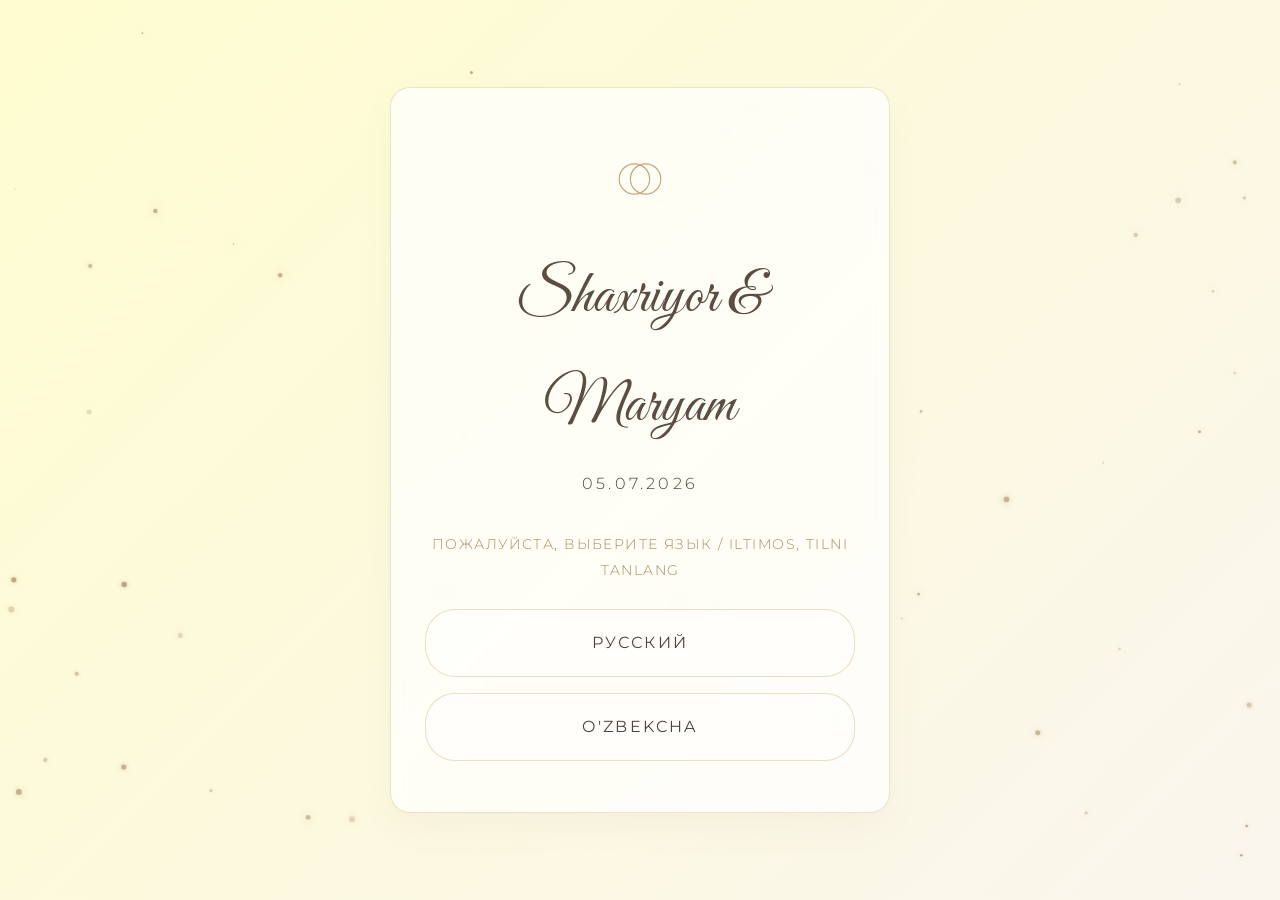
<file: index.html>
<!DOCTYPE html>
<html lang="ru">
<head>
  <meta charset="UTF-8">
  <meta name="viewport" content="width=device-width, initial-scale=1.0">
  <title>Shaxriyor & Maryam — Свадебное приглашение / Nikoh taklifnomasi</title>
  <meta name="description" content="Электронное приглашение на свадьбу Шахриёра и Марьям. 5 июля 2026. / Shaxriyor va Maryamning nikoh oqshomiga taklifnoma. 5-iyul 2026.">
  <meta property="og:title" content="Shaxriyor & Maryam — Wedding Invitation">
  <meta property="og:description" content="Желаем разделить наше счастье с вами / Baxtimizni siz bilan baham ko'rishni xohlaymiz">
  <meta property="og:type" content="website">
  <!-- Stylesheets -->
  <link rel="stylesheet" href="css/main.css">
  <link rel="stylesheet" href="css/index.css">
  <link rel="icon" type="image/svg+xml" href="assets/rings-favicon.svg" sizes="any">
</head>
<body>

  <div class="gateway-wrapper">
    <!-- Floating Gold Particles Canvas Background -->
    <canvas id="particles-canvas"></canvas>

    <!-- Glassmorphic Card Container -->
    <div class="gateway-content">
      
      <!-- Interlocked Rings Logo -->
      <div class="gateway-logo">
        <svg viewBox="0 0 100 100" width="100%" height="100%">
          <!-- Left Ring -->
          <path d="M38,50 C38,39.5 46.5,31 57,31 C67.5,31 76,39.5 76,50 C76,60.5 67.5,69 57,69 C46.5,69 38,60.5 38,50 Z" />
          <!-- Right Ring -->
          <path d="M24,50 C24,39.5 32.5,31 43,31 C53.5,31 62,39.5 62,50 C62,60.5 53.5,69 43,69 C32.5,69 24,60.5 24,50 Z" />
        </svg>
      </div>

      <h1 class="gateway-title">Shaxriyor & Maryam</h1>
      <p class="gateway-subtitle">05.07.2026</p>

      <div class="lang-box">
        <p class="lang-prompt">ПОЖАЛУЙСТА, ВЫБЕРИТЕ ЯЗЫК / ILTIMOS, TILNI TANLANG</p>
        
        <div class="lang-buttons">
          <a href="ru.html" class="lang-btn">Русский</a>
          <a href="uz.html" class="lang-btn">O'zbekcha</a>
        </div>
      </div>

    </div>
  </div>

  <!-- HTML5 Canvas Particle Logic -->
  <script>
    document.addEventListener('DOMContentLoaded', () => {
      const canvas = document.getElementById('particles-canvas');
      const ctx = canvas.getContext('2d');

      // Set canvas size
      function resizeCanvas() {
        canvas.width = window.innerWidth;
        canvas.height = window.innerHeight;
      }
      resizeCanvas();
      window.addEventListener('resize', resizeCanvas);

      // Particle Class
      class Particle {
        constructor() {
          this.reset();
        }

        reset() {
          this.x = Math.random() * canvas.width;
          this.y = canvas.height + Math.random() * 50; // Start below screen
          this.size = Math.random() * 2.5 + 0.5; // Fine size
          this.speedY = -(Math.random() * 0.8 + 0.2); // Slow upward speed
          this.speedX = Math.random() * 0.4 - 0.2; // Gentle drift
          this.alpha = Math.random() * 0.5 + 0.3; // Random opacity
          this.fadeSpeed = Math.random() * 0.002 + 0.001;
        }

        update() {
          this.y += this.speedY;
          this.x += this.speedX;
          this.alpha -= this.fadeSpeed;

          // Reset particle if off-screen or faded
          if (this.y < -20 || this.alpha <= 0) {
            this.reset();
          }
        }

        draw() {
          ctx.save();
          ctx.globalAlpha = this.alpha;
          ctx.shadowBlur = Math.random() * 6 + 3;
          ctx.shadowColor = '#C5A880'; // Soft antique gold glow
          ctx.fillStyle = '#A38A67'; // Soft bronze-gold dust body
          ctx.beginPath();
          ctx.arc(this.x, this.y, this.size, 0, Math.PI * 2);
          ctx.fill();
          ctx.restore();
        }
      }

      // Initialize particles array
      const maxParticles = 65;
      const particles = [];
      for (let i = 0; i < maxParticles; i++) {
        particles.push(new Particle());
        // Randomize initial positions so they don't all rise from bottom initially
        particles[i].y = Math.random() * canvas.height;
      }

      // Animation Loop
      function animate() {
        ctx.clearRect(0, 0, canvas.width, canvas.height);
        
        particles.forEach(p => {
          p.update();
          p.draw();
        });
        
        requestAnimationFrame(animate);
      }
      animate();

      // ----------------------------------------------------
      // Premium Dynamic SPA Transition & Autoplay Logic
      // ----------------------------------------------------
      
      // Temporary wrapper to execute DOMContentLoaded handlers immediately if document is already loaded
      const originalAddEventListener = document.addEventListener;
      document.addEventListener = function(type, listener, options) {
        if (type === 'DOMContentLoaded' && document.readyState !== 'loading') {
          setTimeout(() => {
            listener({ type: 'DOMContentLoaded', target: document });
          }, 1);
        } else {
          originalAddEventListener.call(this, type, listener, options);
        }
      };

      function loadPage(url) {
        fetch(url)
          .then(res => res.text())
          .then(html => {
            const parser = new DOMParser();
            const doc = parser.parseFromString(html, 'text/html');
            
            // Update title and language attribute
            document.title = doc.title;
            document.documentElement.lang = doc.documentElement.lang;
            
            // Load and append stylesheets from the fetched page
            const currentStyles = Array.from(document.querySelectorAll('link[rel="stylesheet"]')).map(l => l.getAttribute('href'));
            doc.querySelectorAll('link[rel="stylesheet"]').forEach(link => {
              const href = link.getAttribute('href');
              if (!currentStyles.includes(href)) {
                const newLink = document.createElement('link');
                newLink.rel = 'stylesheet';
                newLink.href = href;
                document.head.appendChild(newLink);
              }
            });
            
            // Smoothly fade out the current gateway wrapper
            const content = document.querySelector('.gateway-content');
            if (content) {
              content.style.transition = 'opacity 0.6s cubic-bezier(0.25, 1, 0.5, 1), transform 0.6s cubic-bezier(0.25, 1, 0.5, 1)';
              content.style.opacity = '0';
              content.style.transform = 'translateY(-30px)';
            }
            
            setTimeout(() => {
              // Completely replace the body content with the new page's body content
              document.body.innerHTML = doc.body.innerHTML;
              
              // Load and execute scripts in strict order
              const scripts = Array.from(doc.querySelectorAll('script'));
              
              function loadScript(index) {
                if (index >= scripts.length) return;
                const script = scripts[index];
                const newScript = document.createElement('script');
                
                // Copy script attributes
                Array.from(script.attributes).forEach(attr => {
                  newScript.setAttribute(attr.name, attr.value);
                });
                
                if (script.src) {
                  newScript.onload = () => loadScript(index + 1);
                  newScript.onerror = () => loadScript(index + 1);
                  document.body.appendChild(newScript);
                } else {
                  newScript.textContent = script.textContent;
                  document.body.appendChild(newScript);
                  loadScript(index + 1);
                }
              }
              
              loadScript(0);
              
              // Smoothly push history state to change the URL without page reload
              history.pushState(null, '', url);
            }, 600);
          })
          .catch(err => {
            console.error('Error in SPA page transition, falling back to direct navigation:', err);
            window.location.href = url;
          });
      }

      // Attach click listeners to language buttons
      const langBtns = document.querySelectorAll('.lang-btn');
      langBtns.forEach(btn => {
        btn.addEventListener('click', (e) => {
          e.preventDefault();
          const targetUrl = btn.getAttribute('href');
          
          // Force audio to play on the newly loaded page
          localStorage.setItem('musicPaused', 'false');
          
          loadPage(targetUrl);
        });
      });

      // Handle popstate for clean back-button navigation back to the language gateway
      window.addEventListener('popstate', () => {
        window.location.reload();
      });
    });
  </script>
</body>
</html>
</file>
<file: css/main.css>
/* CSS Design System for Shaxriyor & Maryam Wedding Invitation */

@import url('https://fonts.googleapis.com/css2?family=Allura&family=Great+Vibes&family=Montserrat:wght@300;400;500;600&family=Playfair+Display:ital,wght@0,400;0,500;0,600;1,400;1,500&display=swap');

:root {
  --bg-cream: #FAF6EE; /* Exquisite light warm cream background */
  --bg-cream-light: #FFFDD0; /* Soft rich cream highlight (FFFDD0) */
  --bg-cream-dark: #F3EFE0; /* Soft cream shadow / delicate sand beige */
  --primary-emerald: #5C4D42; /* Soft warm mocha/taupe for headers and primary elements */
  --primary-emerald-light: #8C7767; /* Soft sand / warm taupe */
  --accent-gold: #C5A880; /* Delicate antique champagne gold */
  --accent-gold-dark: #A88B60; /* Softer antique gold */
  --accent-gold-light: #FAF4E5; /* Softest warm cream gold */
  --text-charcoal: #504339; /* Deep warm espresso for extremely gentle and readable text */
  --text-light: #FFFDF6; /* Creamy light text for dark buttons */
  --card-glass: rgba(255, 255, 255, 0.72); /* Translucent soft cream-white glass */
  --shadow-gold: 0 12px 40px rgba(197, 168, 128, 0.08); /* Delicate gold-champagne shadow */
  --shadow-soft: 0 15px 35px rgba(109, 90, 76, 0.05); /* Soft shadows for 3D elements */
  --transition-smooth: all 0.6s cubic-bezier(0.16, 1, 0.3, 1);
  --transition-fast: all 0.3s cubic-bezier(0.25, 0.8, 0.25, 1);
}

/* Background Canvas styling */
#bg-particles {
  position: fixed;
  top: 0;
  left: 0;
  width: 100vw;
  height: 100vh;
  z-index: 0;
  pointer-events: none;
}

/* Base Styles */
* {
  box-sizing: border-box;
  margin: 0;
  padding: 0;
}

html, body {
  width: 100%;
  overflow-x: hidden;
  background-color: var(--bg-cream);
  color: var(--text-charcoal);
  font-family: 'Montserrat', sans-serif;
  font-size: 1.05rem;
  font-weight: 300;
  line-height: 1.8;
  letter-spacing: 0.02em;
  scroll-behavior: smooth;
  -webkit-font-smoothing: antialiased;
}

h1, h2, h3, .heading-serif {
  font-family: 'Playfair Display', serif;
  font-weight: 400;
  letter-spacing: 0.08em;
  color: var(--primary-emerald);
}

.subheading-italic {
  font-family: 'Playfair Display', serif;
  font-style: italic;
  color: var(--accent-gold-dark);
}

/* Animations & Keyframes */
@keyframes float {
  0% { transform: translateY(0px) rotate(0deg); }
  50% { transform: translateY(-15px) rotate(3deg); }
  100% { transform: translateY(0px) rotate(0deg); }
}

@keyframes float-reverse {
  0% { transform: translateY(0px) rotate(0deg); }
  50% { transform: translateY(12px) rotate(-3deg); }
  100% { transform: translateY(0px) rotate(0deg); }
}

@keyframes pulse-gold {
  0% { box-shadow: 0 0 0 0 rgba(223, 186, 115, 0.4); }
  70% { box-shadow: 0 0 0 15px rgba(223, 186, 115, 0); }
  100% { box-shadow: 0 0 0 0 rgba(223, 186, 115, 0); }
}

@keyframes gold-sparkle {
  0% { opacity: 0.3; transform: scale(0.8); }
  50% { opacity: 1; transform: scale(1.2); }
  100% { opacity: 0.3; transform: scale(0.8); }
}

@keyframes line-draw {
  from { width: 0; }
  to { width: 100px; }
}

/* CSS Animation Utility Classes */
.animate-float {
  animation: float 6s ease-in-out infinite;
}

.animate-float-delayed {
  animation: float-reverse 7s ease-in-out infinite;
  animation-delay: 1.5s;
}

.gold-line {
  height: 1px;
  background: linear-gradient(90deg, transparent, var(--accent-gold), transparent);
  margin: 1.5rem auto;
  width: 0;
  transition: width 1.5s ease-out;
}

.gold-line.visible {
  width: 150px;
}

/* IntersectionObserver Scroll Animation Defaults */
.reveal {
  opacity: 0;
  transition: var(--transition-smooth);
}

.reveal.fade-in {
  transform: translateY(0);
}

.reveal.fade-up {
  transform: translateY(40px);
}

.reveal.fade-down {
  transform: translateY(-40px);
}

.reveal.fade-left {
  transform: translateX(-40px);
}

.reveal.fade-right {
  transform: translateX(40px);
}

.reveal.scale-up {
  transform: scale(0.9);
}

/* Active State Triggered by JS */
.reveal.active {
  opacity: 1;
  transform: translate(0) scale(1);
}

/* Staggered Delay Helpers */
.delay-100 { transition-delay: 0.1s; }
.delay-200 { transition-delay: 0.2s; }
.delay-300 { transition-delay: 0.3s; }
.delay-400 { transition-delay: 0.4s; }
.delay-500 { transition-delay: 0.5s; }
.delay-600 { transition-delay: 0.6s; }

/* Custom Scrollbar */
::-webkit-scrollbar {
  width: 8px;
}
::-webkit-scrollbar-track {
  background: var(--bg-cream);
}
::-webkit-scrollbar-thumb {
  background: var(--primary-emerald);
  border-radius: 4px;
}
::-webkit-scrollbar-thumb:hover {
  background: var(--accent-gold-dark);
}
</file>
<file: css/index.css>
/* Custom styles for Language Selection Gateway */

/* Custom styles for Language Selection Gateway */

.gateway-wrapper {
  position: relative;
  width: 100vw;
  height: 100vh;
  overflow: hidden;
  background: linear-gradient(135deg, var(--bg-cream-light) 0%, var(--bg-cream) 100%);
  display: flex;
  justify-content: center;
  align-items: center;
  color: var(--text-charcoal);
}

/* Floating Gold Particles Canvas Background */
#particles-canvas {
  position: absolute;
  top: 0;
  left: 0;
  width: 100%;
  height: 100%;
  z-index: 1;
  pointer-events: none;
}

/* Gateway Core Content Container */
.gateway-content {
  position: relative;
  z-index: 2;
  text-align: center;
  max-width: 500px;
  width: 90%;
  padding: 3rem 2rem;
  background: var(--card-glass);
  border: 1px solid rgba(197, 160, 89, 0.3);
  border-radius: 20px;
  backdrop-filter: blur(8px);
  -webkit-backdrop-filter: blur(8px);
  box-shadow: var(--shadow-soft), inset 0 1px 1px rgba(255, 255, 255, 0.6);
  transform: translateY(20px);
  opacity: 0;
  animation: gatewayReveal 1.5s cubic-bezier(0.16, 1, 0.3, 1) forwards;
}

@keyframes gatewayReveal {
  to {
    opacity: 1;
    transform: translateY(0);
  }
}

/* Ornamental SVG Logo Header */
.gateway-logo {
  width: 80px;
  height: 80px;
  margin: 0 auto 1.5rem;
  opacity: 0;
  transform: scale(0.8);
  animation: logoReveal 1.2s cubic-bezier(0.16, 1, 0.3, 1) 0.3s forwards;
}

.gateway-logo svg path {
  fill: none;
  stroke: var(--accent-gold);
  stroke-width: 1.5;
  stroke-dasharray: 400;
  stroke-dashoffset: 400;
  animation: drawLogo 2.5s ease-out 0.5s forwards;
}

@keyframes logoReveal {
  to {
    opacity: 1;
    transform: scale(1);
  }
}

@keyframes drawLogo {
  to {
    stroke-dashoffset: 0;
  }
}

/* Gateway Typography */
.gateway-title {
  font-family: 'Great Vibes', cursive;
  font-size: 3.6rem;
  font-weight: 400;
  color: var(--primary-emerald);
  margin-bottom: 0.5rem;
  letter-spacing: normal;
  opacity: 0;
  transform: translateY(10px);
  animation: textReveal 1s ease-out 0.6s forwards;
}

.gateway-subtitle {
  font-size: 0.95rem;
  letter-spacing: 0.2em;
  text-transform: uppercase;
  color: var(--text-charcoal);
  opacity: 0.8;
  margin-bottom: 2rem;
  opacity: 0;
  transform: translateY(10px);
  animation: textReveal 1s ease-out 0.8s forwards;
}

@keyframes textReveal {
  to {
    opacity: 1;
    transform: translateY(0);
  }
}

/* Language Selection Card & Buttons */
.lang-box {
  margin-top: 2rem;
}

.lang-prompt {
  font-size: 0.85rem;
  letter-spacing: 0.1em;
  color: var(--accent-gold-dark);
  margin-bottom: 1.5rem;
  opacity: 0;
  animation: fadeIn 1s ease-out 1s forwards;
}

.lang-buttons {
  display: flex;
  flex-direction: column;
  gap: 1rem;
  opacity: 0;
  animation: fadeIn 1s ease-out 1.2s forwards;
}

/* Glassmorphic Golden Buttons */
.lang-btn {
  display: block;
  width: 100%;
  padding: 1.1rem;
  font-family: 'Montserrat', sans-serif;
  font-size: 0.95rem;
  font-weight: 400;
  letter-spacing: 0.15em;
  text-transform: uppercase;
  text-decoration: none;
  color: var(--text-charcoal);
  background: rgba(255, 255, 255, 0.45);
  border: 1px solid rgba(197, 160, 89, 0.35);
  border-radius: 30px;
  cursor: pointer;
  transition: all 0.4s cubic-bezier(0.16, 1, 0.3, 1);
  position: relative;
  overflow: hidden;
}

.lang-btn::before {
  content: '';
  position: absolute;
  top: 50%;
  left: 50%;
  width: 0;
  height: 0;
  background: rgba(197, 168, 128, 0.15);
  border-radius: 50%;
  transform: translate(-50%, -50%);
  transition: width 0.6s ease-out, height 0.6s ease-out;
}

.lang-btn:hover {
  color: var(--text-light);
  background: var(--primary-emerald);
  border-color: var(--primary-emerald);
  box-shadow: 0 8px 24px rgba(109, 90, 76, 0.15);
  transform: translateY(-3px);
}

.lang-btn:hover::before {
  width: 300px;
  height: 300px;
}

.lang-btn:active {
  transform: translateY(-1px);
}

@keyframes fadeIn {
  to {
    opacity: 1;
  }
}
</file>
